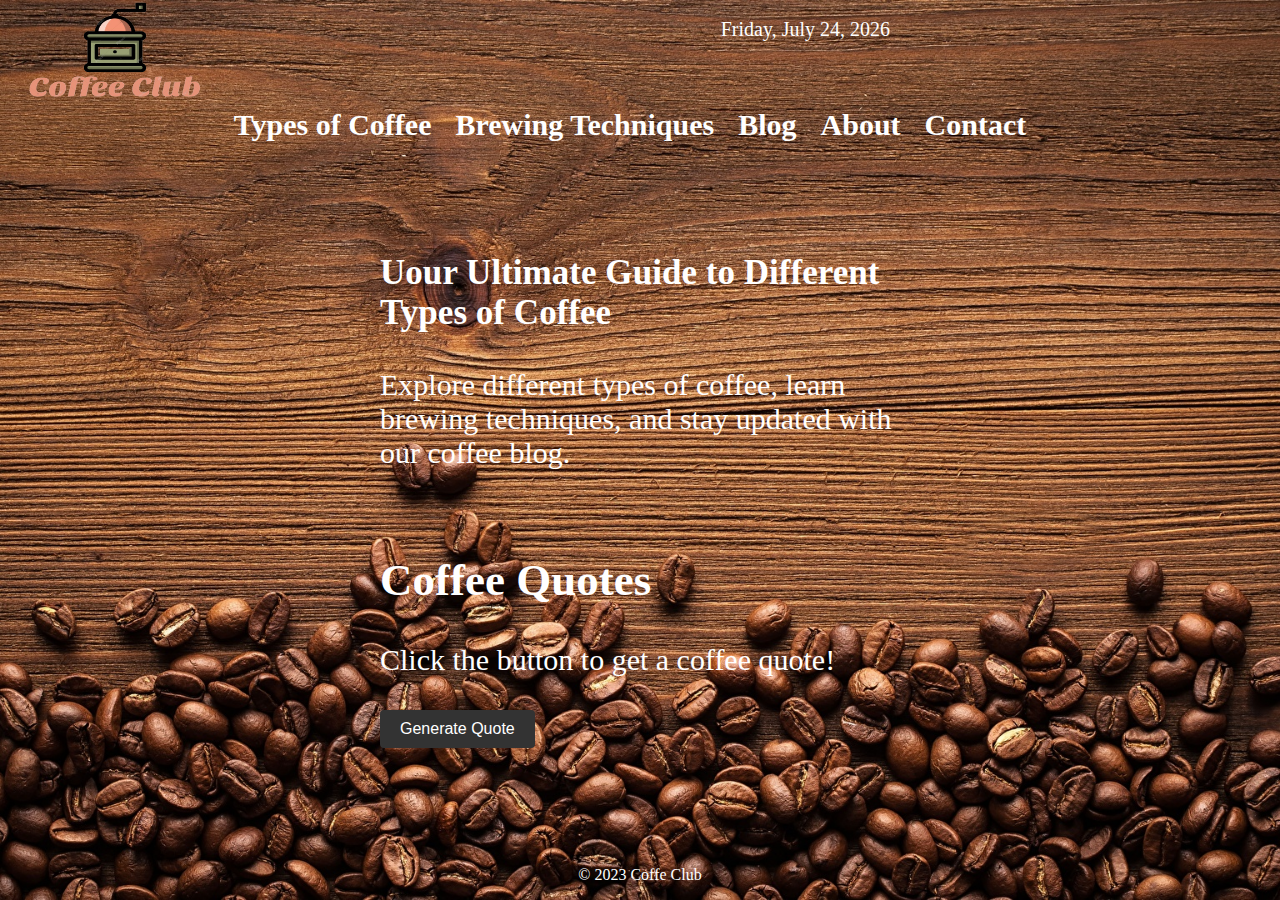
<file: index.html>
<!DOCTYPE html>
<html lang="en">

<head>
    <meta charset="UTF-8">
    <meta name="viewport" content="width=device-width, initial-scale=1.0">
    <title>Coffee Club - Home</title>
    <link rel="stylesheet" href="index.css">
    <script src="date-script.js" defer></script>
    <script src="coffee-quotes.js" defer></script>
</head>

<body class="home">
    <header>
        <div class="logo">
            <img src="Screenshot_2023-12-22_142704-removebg.png" alt="Coffee Logo">
        </div>
    </header>

    <nav>
        <ul>
            <li><a href="types.html">Types of Coffee</a></li>
            <li><a href="brewing.html">Brewing Techniques</a></li>
            <li><a href="blog.html">Blog</a></li>
            <li><a href="about.html">About</a></li>
            <li><a href="contact.html">Contact</a></li>
        </ul>
    </nav>

    <section>
        <h3>Uour Ultimate Guide to Different Types of Coffee</h3>
        <p>Explore different types of coffee, learn brewing techniques, and stay updated with our coffee blog.</p>
    </section>
    <section id="quote-section">
        <h2>Coffee Quotes</h2>
        <p id="quote-display">Click the button to get a coffee quote!</p>
        <button id="generate-quote-btn" onclick="generateQuote()">Generate Quote</button>
    </section>
    <section id="date-section">
        <p id="current-date">Loading...</p>
    </section>
    <footer>
        <p>&copy; 2023 Coffe Club</p>
    </footer>
</body>

</html>
</file>
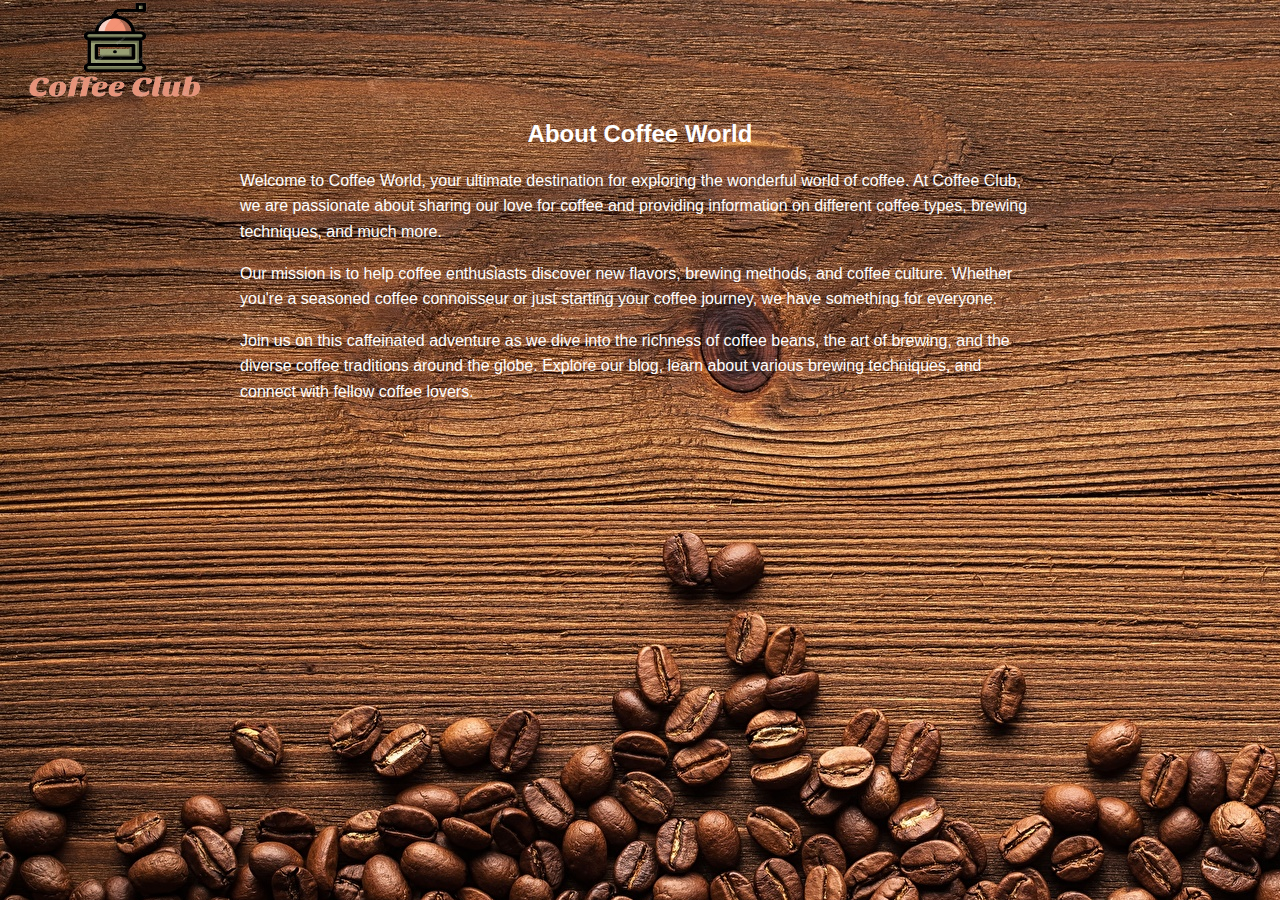
<file: about.html>
<!DOCTYPE html>
<html lang="en">

<head>
    <meta charset="UTF-8">
    <meta name="viewport" content="width=device-width, initial-scale=1.0">
    <title>Coffee Club - About</title>
    <link rel="stylesheet" href="about.css">

</head>
<header>
    <a href="index.html">
    <div class="logo">
        <img src="Screenshot_2023-12-22_142704-removebg.png" alt="Coffee Logo"> 
    </div>
</a>
<body>
    <section>
        <section class="about-content">
            <h2>About Coffee World</h2>
            <p>
                Welcome to Coffee World, your ultimate destination for exploring the wonderful world of coffee.
                At Coffee Club, we are passionate about sharing our love for coffee and providing information on
                different coffee types, brewing techniques, and much more.
            </p>
            <p>
                Our mission is to help coffee enthusiasts discover new flavors, brewing methods, and coffee culture.
                Whether you're a seasoned coffee connoisseur or just starting your coffee journey, we have something
                for everyone.
            </p>
            <p>
                Join us on this caffeinated adventure as we dive into the richness of coffee beans, the art of brewing,
                and the diverse coffee traditions around the globe. Explore our blog, learn about various brewing
                techniques, and connect with fellow coffee lovers.
            </p>
        </section>
    
      </section>
</body>

</html>
</file>
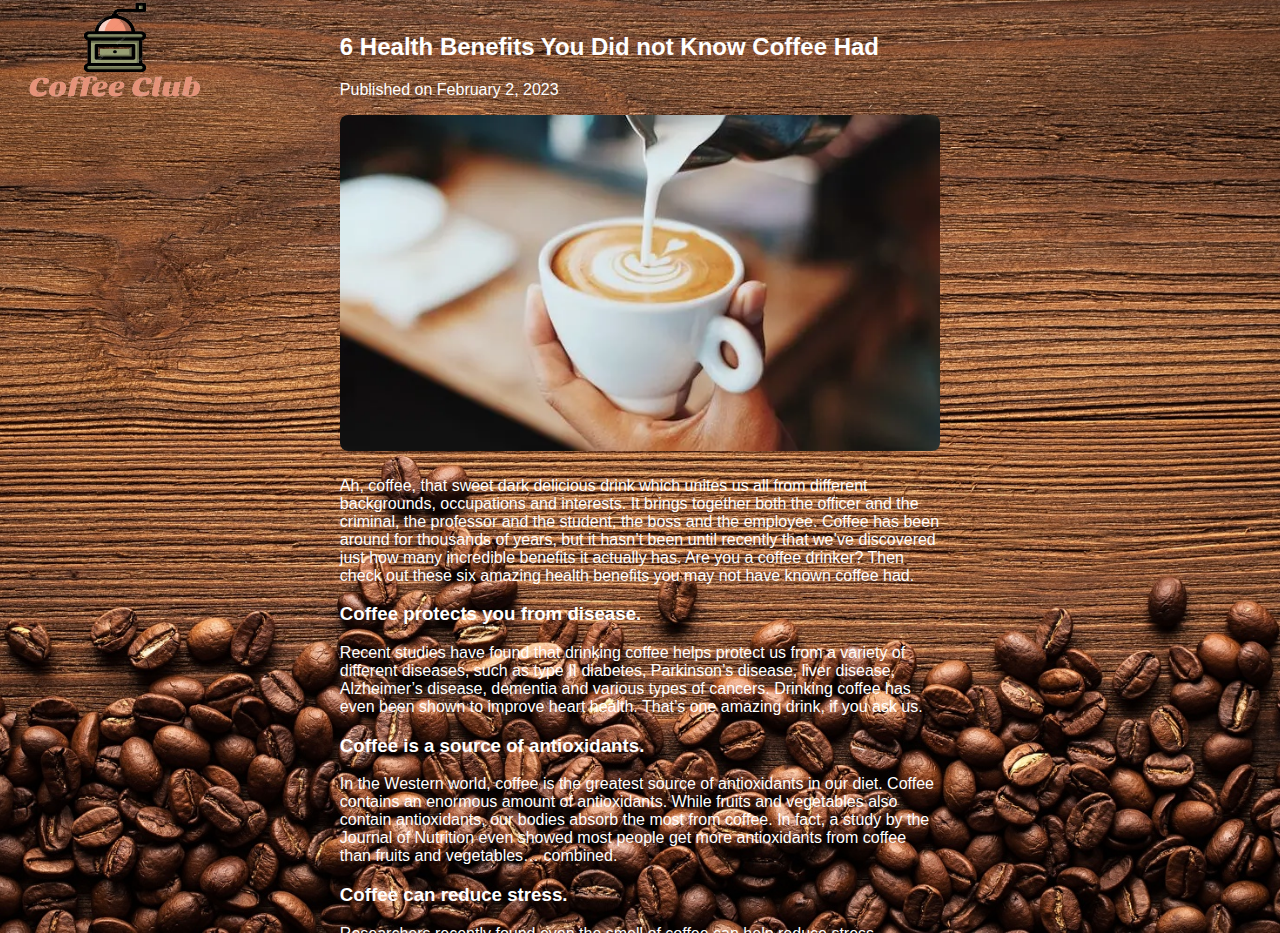
<file: blog.html>
<!DOCTYPE html>
<html lang="en">

<head>
    <meta charset="UTF-8">
    <meta name="viewport" content="width=device-width, initial-scale=1.0">
    <title>Coffee Club - Blog</title>
    <link rel="stylesheet" href="blog.css">
</head>

<body>
    <header>
        <a href="index.html">
        <div class="logo">
            <img src="Screenshot_2023-12-22_142704-removebg.png" alt="Coffee Logo">
        </div>
    </a>
    </header>
    <section class="blog-posts">
        <article>
            <h2>6 Health Benefits You Did not Know Coffee Had</h2>
            <p class="post-meta">Published on February 2, 2023</p>
            <div class="image-cell">
                <div class="image-container">
                    <img align="right" src="article 1.webp" alt="Coffee">
                </div>
            </div>
            <p>
                Ah, coffee, that sweet dark delicious drink which unites us all from different backgrounds, occupations and interests. It brings together both the officer and the criminal, the professor and the student, the boss and the employee. 
                Coffee has been around for thousands of years, but it hasn’t been until recently that we’ve discovered just how many incredible benefits it actually has. Are you a coffee drinker? Then check out these six amazing health benefits you may not have known coffee had.</p>
        <h3>Coffee protects you from disease.</h3>
        <p>Recent studies have found that drinking coffee helps protect us from a variety of different diseases, such as type II diabetes, Parkinson’s disease, liver disease, Alzheimer’s disease, dementia and various types of cancers. Drinking coffee has even been shown to improve heart health. That’s one amazing drink, if you ask us.</p>
        <h3>Coffee is a source of antioxidants.</h3>
        <p>In the Western world, coffee is the greatest source of antioxidants in our diet. Coffee contains an enormous amount of antioxidants. While fruits and vegetables also contain antioxidants, our bodies absorb the most from coffee. In fact, a study by the Journal of Nutrition even showed most people get more antioxidants from coffee than fruits and vegetables… combined.</p>
        <h3>Coffee can reduce stress.</h3>
        <p>Researchers recently found even the smell of coffee can help reduce stress, especially that caused by sleep deprivation. A study involving rats at the Seoul National University found those exposed to the smell of coffee had changes in their brain proteins tied to stress. Which means we weren’t imagining it—coffee really does get us out of bed in the morning!</p>
        <h3>Coffee fights depression.</h3>
        <p>Not only does coffee make us happier; it also fights depression and reduces the risk of suicide. In one study by the National Institute of Health, participants who drank four or more cups of coffee per day were about 10% less likely to become depressed and have suicidal thoughts. And why does coffee make us so happy? We can thank the antioxidants for that! </p> 
        <h3>Coffee increases physical ability.</h3>   
        <p>Coffee has even been shown to improve athletic performance. Caffeine increases the number of fatty acids in the bloodstream, which in turn are absorbed by muscles and burned for fuel. This saves the body’s reserves of carbohydrates for later on, making coffee an excellent source of energy for endurance athletes. </p>
        <h3>Coffee helps you live longer.</h3> 
        <p>Wait, what? Coffee can actually make you live longer? Yep! Of course, with the number of diseases it prevents it definitely helps. However, one study from the National Institute of Health even found that drinking coffee lowered the risk of death in men by 20% and in women by 26% over a period of 18-24 years. Eternal life here we come!
         There’s no doubt about it, coffee has some great benefits, so test them out and stop in to your local café or restaurant for a delicious cup of joe. And remember: stay healthy, drink coffee.</p>   
    </article>
    </section>
</html>
</file>
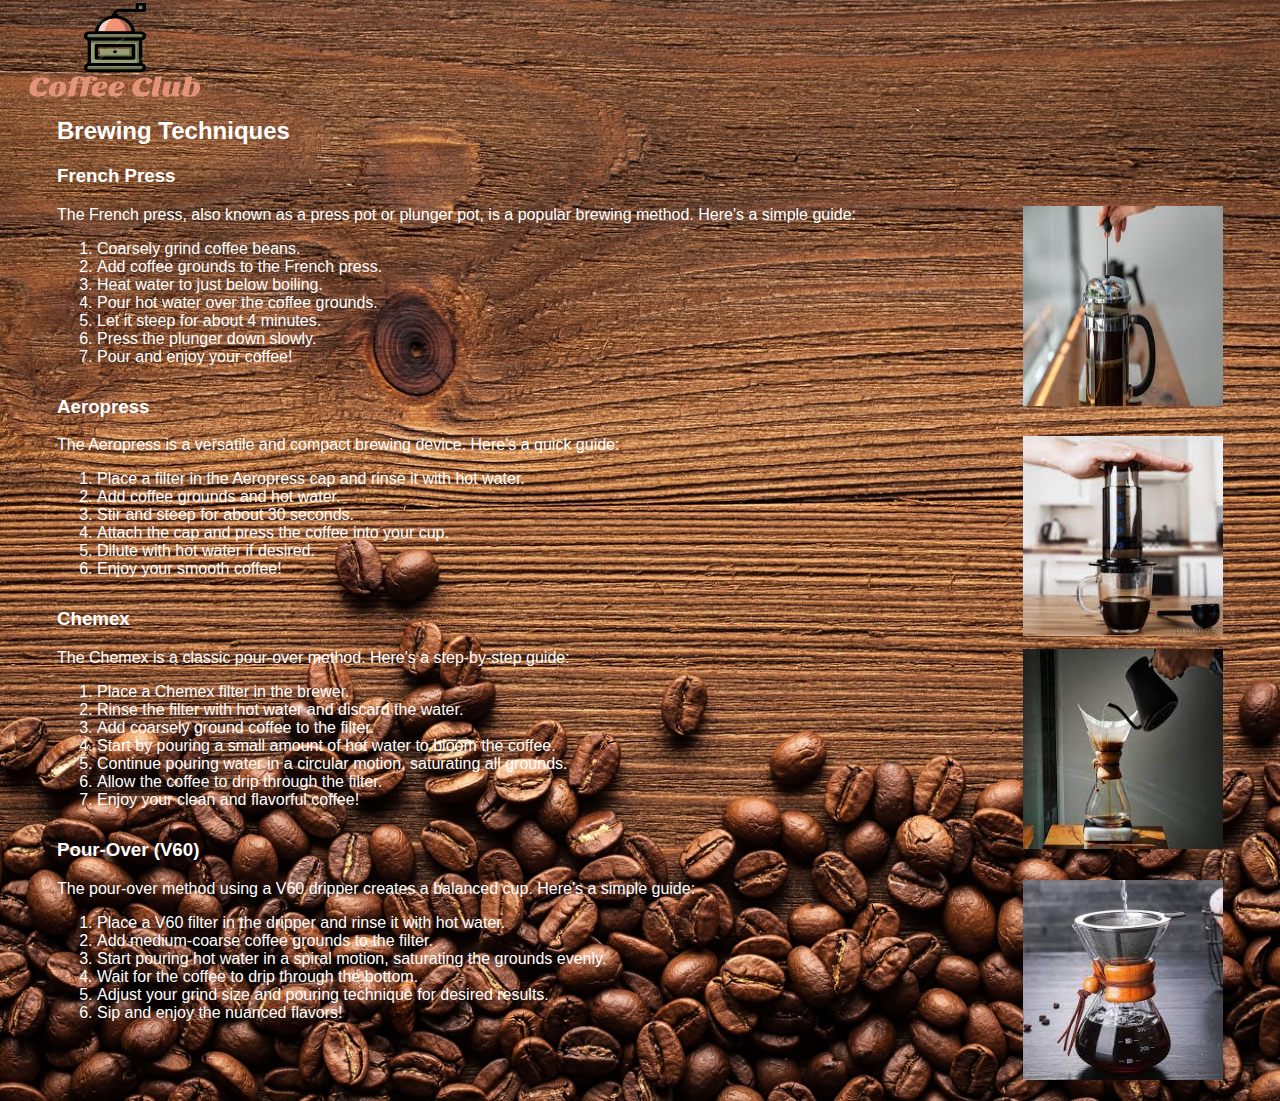
<file: brewing.html>
<!DOCTYPE html>
<html lang="en">
<head>
    <meta charset="UTF-8">
    <meta name="viewport" content="width=device-width, initial-scale=1.0">
    <title>Coffee Club - Brewing Techniques</title>
    <link rel="stylesheet" href="brewing.css">
</head>

<body>
    <header>
        <a href="index.html">
            <div class="logo">
                <img src="Screenshot_2023-12-22_142704-removebg.png" alt="Coffee Logo">
            </div>
        </a>
    </header>
    <section>
        <h2>Brewing Techniques</h2>
        <article >
            <h3>French Press</h3>
            <div class="image-cell">
                <div class="image-container">
                    <img align="right" src="frenchpress.jpeg" width="200" height="200">
                </div>
            </div>
            <p>
                The French press, also known as a press pot or plunger pot, is a popular brewing method.
                Here's a simple guide:
            </p>
            <ol>
                <li>Coarsely grind coffee beans.</li>
                <li>Add coffee grounds to the French press.</li>
                <li>Heat water to just below boiling.</li>
                <li>Pour hot water over the coffee grounds.</li>
                <li>Let it steep for about 4 minutes.</li>
                <li>Press the plunger down slowly.</li>
                <li>Pour and enjoy your coffee!</li>
            </ol>
        </article>
        <article >
            <h3>Aeropress</h3>
            <div class="image-cell">
                <div class="image-container">
                    <img align="right" src="aeropress.jpeg" alt="Aeropress" width="200" height="200">

                </div>
            </div>
            <p>
                The Aeropress is a versatile and compact brewing device. Here's a quick guide:
            </p>
            <ol>
                <li>Place a filter in the Aeropress cap and rinse it with hot water.</li>
                <li>Add coffee grounds and hot water.</li>
                <li>Stir and steep for about 30 seconds.</li>
                <li>Attach the cap and press the coffee into your cup.</li>
                <li>Dilute with hot water if desired.</li>
                <li>Enjoy your smooth coffee!</li>
            </ol>
        </article>
        <article >
            <h3>Chemex</h3>
            <div class="image-cell">
                <div class="image-container">
                    <img align="right" style=" top:50px;" src="chemex.jpeg" width="200" height="200" alt="chemex">
                </div>
            </div>
            <p>
                The Chemex is a classic pour-over method. Here's a step-by-step guide:
            </p>
            <ol>
                <li>Place a Chemex filter in the brewer.</li>
                <li>Rinse the filter with hot water and discard the water.</li>
                <li>Add coarsely ground coffee to the filter.</li>
                <li>Start by pouring a small amount of hot water to bloom the coffee.</li>
                <li>Continue pouring water in a circular motion, saturating all grounds.</li>
                <li>Allow the coffee to drip through the filter.</li>
                <li>Enjoy your clean and flavorful coffee!</li>
            </ol>
        </article>
        <article >
            <h3>Pour-Over (V60)</h3>
            <div class="image-cell">
                <div class="image-container">
                    <img align="right" src="v60.jpeg" alt="Pour-Over (V60)" width="200" height="200">
                </div>
            </div>
            <p>
                The pour-over method using a V60 dripper creates a balanced cup. Here's a simple guide:
            </p>
            <ol>
                <li>Place a V60 filter in the dripper and rinse it with hot water.</li>
                <li>Add medium-coarse coffee grounds to the filter.</li>
                <li>Start pouring hot water in a spiral motion, saturating the grounds evenly.</li>
                <li>Wait for the coffee to drip through the bottom.</li>
                <li>Adjust your grind size and pouring technique for desired results.</li>
                <li>Sip and enjoy the nuanced flavors!</li>
            </ol>
        </article>
    </section>
</body>
</html>
</file>
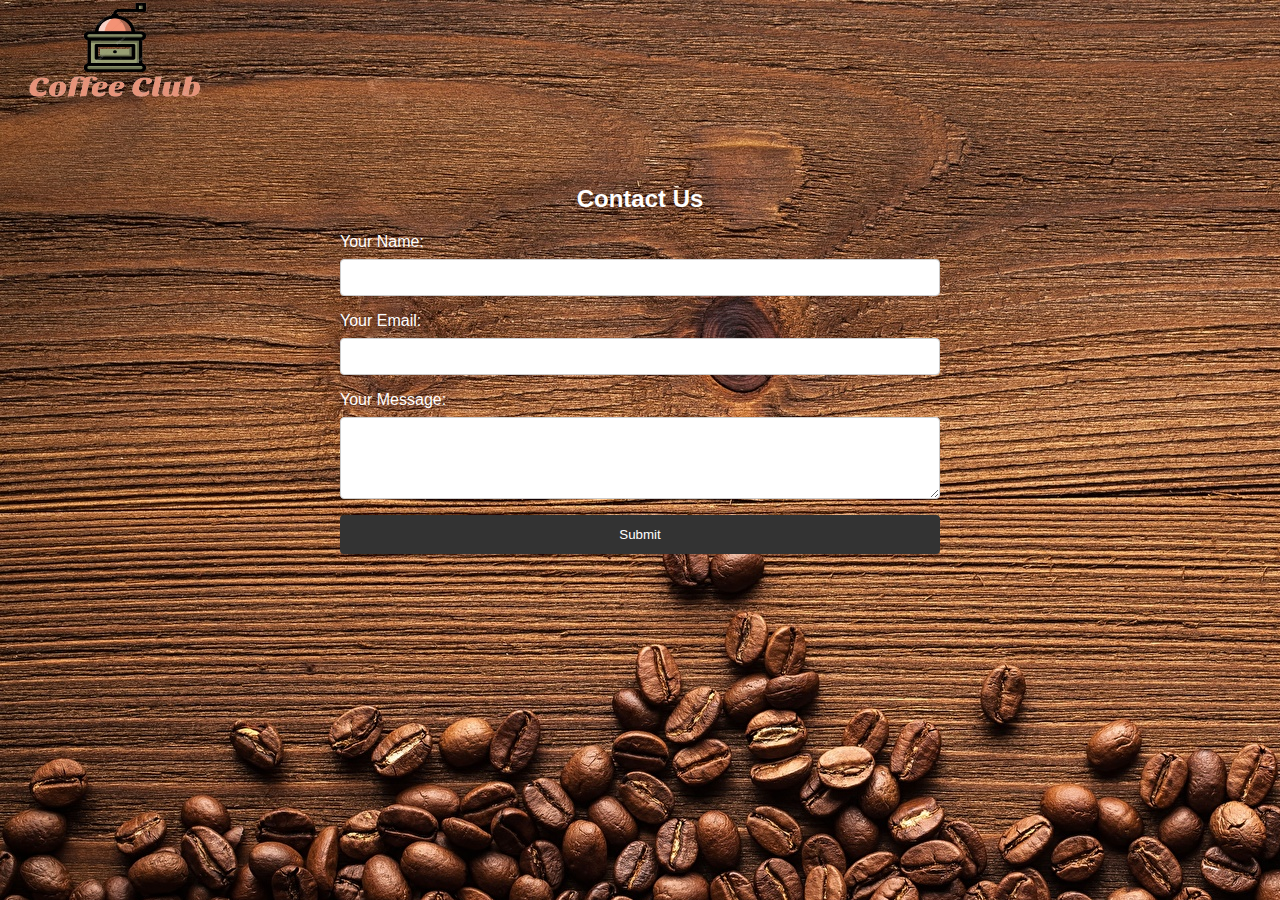
<file: contact.html>
<!DOCTYPE html>
<html lang="en">

<head>
    <meta charset="UTF-8">
    <meta name="viewport" content="width=device-width, initial-scale=1.0">
    <title>Coffee Club - Contact</title>
    <link rel="stylesheet" href="contact.css">

</head>

<body>
    <header>
        <a href="index.html">
        <div class="logo">
            <img src="Screenshot_2023-12-22_142704-removebg.png" alt="Coffee Logo"> 
        </div>
    </a>
    </header>
     <section class="contact-form">
        <h2>Contact Us</h2>
        <form  method="post">
            <label for="name">Your Name:</label>
            <input type="text" id="name" name="name" required>

            <label for="email">Your Email:</label>
            <input type="email" id="email" name="email" required>

            <label for="message">Your Message:</label>
            <textarea id="message" name="message" rows="4" required></textarea>

            <button type="submit">Submit</button>
        </form>
    </section>
</body>

</html>
</file>
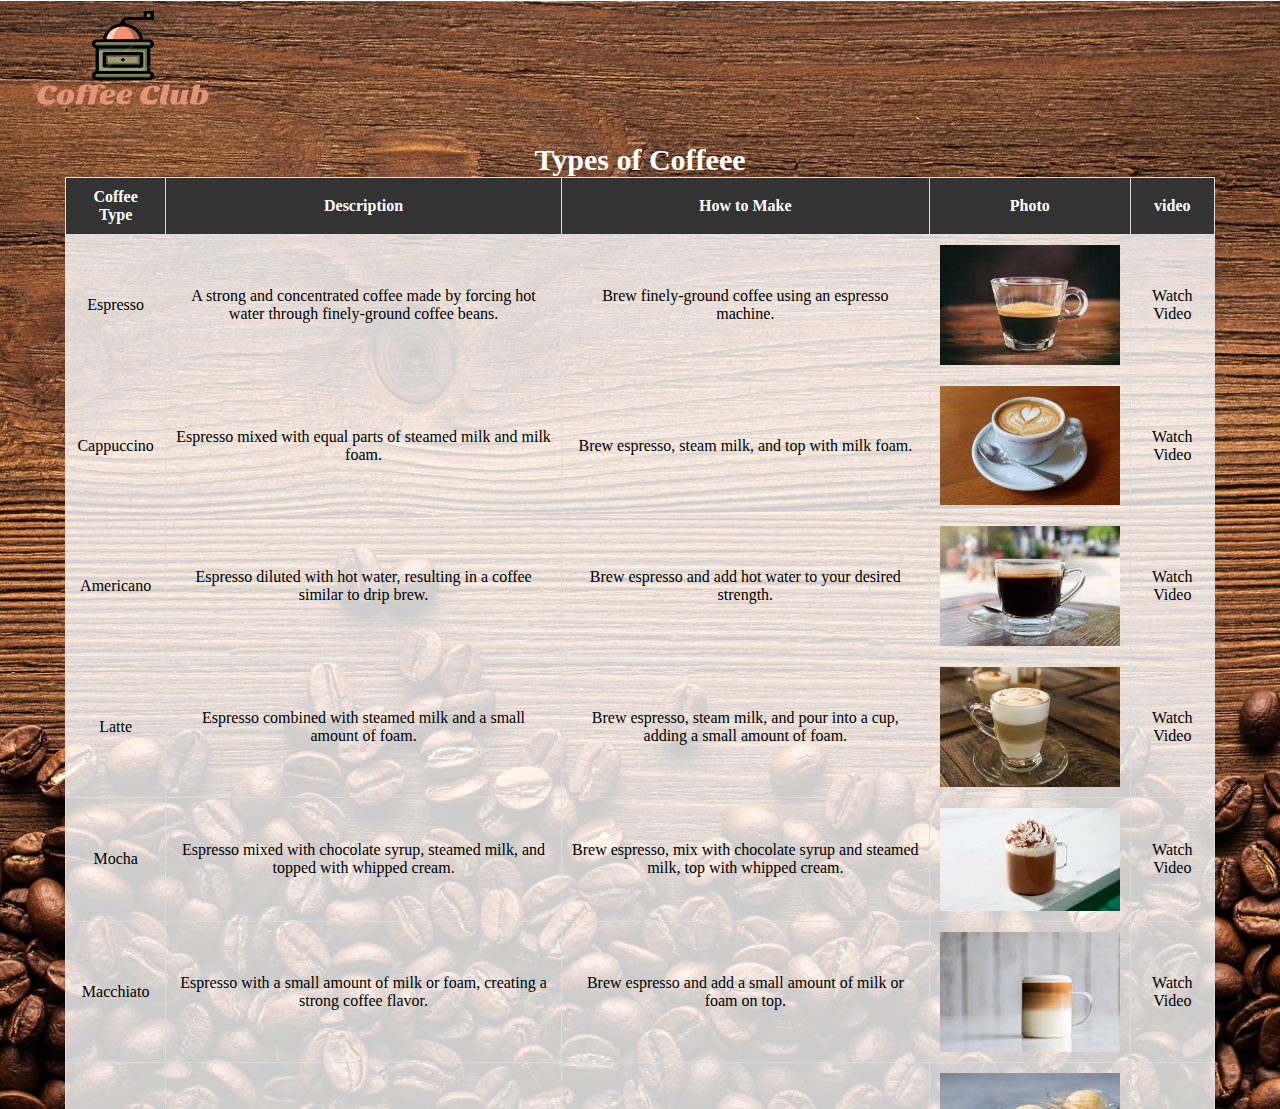
<file: types.html>
<!DOCTYPE html>
<html lang="en">

<head>
    <meta charset="UTF-8">
    <meta name="viewport" content="width=device-width, initial-scale=1.0">
    <title>Coffee Club - Types of Coffee</title>
    <link rel="stylesheet" href="types.css">
</head>
<body>
    <header>
        <a href="index.html">
        <div class="logo">
            <img src="Screenshot_2023-12-22_142704-removebg.png" alt="Coffee Logo"> 
        </div>
    </a>
    </header>
    <section id="coffee-types">
        <table>
            <caption>Types of Coffeee</caption>'
            <tr>
                <th>Coffee Type</th>
                <th>Description</th>
                <th>How to Make</th>
                <th>Photo</th>
                <th>video</th>
            </tr>
            <tr>
                <td>Espresso</td>
                <td>A strong and concentrated coffee made by forcing hot water through finely-ground coffee beans.</td>
                <td>Brew finely-ground coffee using an espresso machine.</td>
                <td class="image-cell">
                    <div class="image-container">
                        <img src="essperesso.jpeg" alt="essperesso">
                    </div>
                </td>                
                <td><a href="https://www.youtube.com/shorts/Gst_NYxAg9s" target="_blank">Watch Video</a></td>
            </tr>
            <tr>
                <td>Cappuccino</td>
                <td>Espresso mixed with equal parts of steamed milk and milk foam.</td>
                <td>Brew espresso, steam milk, and top with milk foam.</td>
                <td class="image-cell">
                    <div class="image-container">
                        <img src="cappuccino.jpeg" alt="cappuccino">
                    </div>
                </td>
                <td><a href="https://www.youtube.com/shorts/TbLqBvWQ5Nk" target="_blank">Watch Video</a></td>
            </tr>
            <tr>
                <td>Americano</td>
                <td>Espresso diluted with hot water, resulting in a coffee similar to drip brew.</td>
                <td>Brew espresso and add hot water to your desired strength.</td>
                <td class="image-cell">
                    <div class="image-container">
                        <img src="amirecano.jpeg" alt="amirecano">
                    </div>
                </td>                
                <td><a href="https://www.youtube.com/shorts/BvmayYDnWVg" target="_blank">Watch Video</a></td>
            </tr>
            <tr>
                <td>Latte</td>
                <td>Espresso combined with steamed milk and a small amount of foam.</td>
                <td>Brew espresso, steam milk, and pour into a cup, adding a small amount of foam.</td>
                <td class="image-cell">
                    <div class="image-container">
                        <img src="latteee.jpeg" alt="latte">
                    </div>
                </td>                    
                 <td><a href="https://www.youtube.com/shorts/JmLOaDZJfpg" target="_blank">Watch Video</a></td>
            </tr>
            <tr>
                <td>Mocha</td>
                <td>Espresso mixed with chocolate syrup, steamed milk, and topped with whipped cream.</td>
                <td>Brew espresso, mix with chocolate syrup and steamed milk, top with whipped cream.</td>
                <td class="image-cell">
                    <div class="image-container">
                        <img src="mochaaa.jpeg" alt="mocha">
                    </div>
                </td>     
                <td><a href="https://www.youtube.com/shorts/CagWOmrkKoc" target="_blank">Watch Video</a></td>
            </tr>
            <tr>
                <td>Macchiato</td>
                <td>Espresso with a small amount of milk or foam, creating a strong coffee flavor.</td>
                <td>Brew espresso and add a small amount of milk or foam on top.</td>
                <td class="image-cell">
                    <div class="image-container">
                        <img src="macchiato.jpeg" alt="macchiato">
                    </div>
                </td>     
                <td><a href="https://www.youtube.com/shorts/Evs6Sk-688w" target="_blank">Watch Video</a></td>
            </tr>
            <tr>
                <td>Affogato</td>
                <td>Vanilla ice cream or gelato "drowned" in a shot of hot espresso.</td>
                <td>Place a scoop of vanilla ice cream or gelato in a cup and pour a shot of hot espresso over it.</td>
                <td class="image-cell">
                    <div class="image-container">
                        <img src="affogato.jpeg" alt="affogato">
                    </div>
                </td>
                <td><a href="https://www.youtube.com/shorts/6iItHPzlf14" target="_blank">Watch Video</a></td>
            </tr>
        </table>
    </section>
</body>
</html>
</file>
<file: index.css>
body.home {
    background-image: url('Coffee_Grain_545482_1920x1080.jpg'); /* Replace 'coffee-background.jpg' with the path to your coffee-related background image */
    background-size: cover;
    background-position: center;
    background-repeat: no-repeat;
    height: 100vh; /* Set the height to fill the entire viewport */
    margin: 0;
}
header {
    position: relative;
    text-align: center;
    color: white;
    padding: 20px;
}

.logo {
    position: absolute;
    top: 100px;
    left: 10px;
}

.logo img {
    width: 222px;
    height: 119px;
    position: absolute;
    left: 0;
    right: 0;
    bottom: 0;
    margin: auto;
}
nav {
    padding: 68px 20px;
    background: none;
}

nav ul {
    list-style-type: none;
    margin: 0;
    padding: 0;
    text-align: center;
    border-bottom: none;
}
nav li {
    display: inline;
    margin-right: 20px;
}
nav a{
    text-decoration: none;
    color:white;
    font-size: 30px;
    font-weight: bold;
    border: 10px;
}

section {
    padding: 8px 380px;
    color: white;
    font-size: 30px;
}

footer {
    background-color: rgba(0, 0, 0, 0.7);
    color: white;
    text-align: center;
    position: absolute;
    bottom: 0;
    width: 100%;
    background: none;
}
#generate-quote-btn {
    background-color: #333;
    color: white;
    padding: 10px 20px;
    font-size: 16px;
    border: none;
    border-radius: 4px;
    cursor: pointer;
}

#generate-quote-btn:hover {
    background-color: #555;
}

#date-section {
    position: absolute;
    top: 10px;
    right: 10px;
    text-align: right;
    color: white; /* Adjust the color as needed */
}

#current-date {
    font-size: 20px;
    margin: 0;
}
</file>
<file: about.css>
/* about-styles.css */

body {
    font-family: 'Arial', sans-serif;
    margin: 0;
    padding: 0;
    background-image: url(Coffee_Grain_545482_1920x1080\ -\ Copy.jpg);
}
.logo {
    position: absolute;
    top: 100px;
    left: 10px;
}
.logo a {
    display: inline-block;
    text-decoration: none;
    color: inherit;
}

.logo img {
    width: 222px;
    height: 119px;
    position: absolute;
    left: 0;
    right: 0;
    bottom: 0;
    margin: auto;
}
.about-content {
    max-width: 800px;
    margin: 80px auto;
    padding: 20px;
    border-radius: 8px;
    box-shadow: 0 0 10px rgba(0, 0, 0, 0.1);
    color: white;
}

.about-content h2 {
    text-align: center;
}

.about-content p {
    margin-bottom: 16px;
    line-height: 1.6;
}
</file>
<file: blog.css>
body {
    font-family: 'Arial', sans-serif;
    margin: 0;
    padding: 0;
}
.logo {
    position: absolute;
    top: 100px;
    left: 10px;
}
.logo a {
    display: inline-block;
    text-decoration: none;
    color: inherit;
}

.logo img {
    width: 222px;
    height: 119px;
    position: absolute;
    left: 0;
    right: 0;
    bottom: 0;
    margin: auto;
}
header {
    background-color: #333;
    color: white;
    text-align: center;
    padding: 20px;
}
.blog-posts {
    display: flex;
    flex-wrap: wrap;
    justify-content: space-around;
    padding: 20px;
}

article {
    width: 45%;
    margin-bottom: 30px;
    color: white;
}

article img {
    width: 100%;
    border-radius: 8px;
    margin-bottom: 10px;
}

section {
    background-image: url(Coffee_Grain_545482_1920x1080\ -\ Copy.jpg);
    background-size: cover;
    background-position: center;
    background-repeat: no-repeat;
    height: 100vh;
    margin: -47px;
    padding: 104px;
    overflow-x: hidden;
}
.image-cell {
    overflow: hidden;
    transition: transform 0.3s ease-out; 
}

.image-container {
    border-radius: 8px;
}

.image-container img {
    width: 100%;
    height: auto;
    display: block;
}


.image-cell:hover {
    transform: scale(1.1);
}
</file>
<file: brewing.css>
/* brew-styles.css */

body {
    font-family: 'Arial', sans-serif;
    margin: 0;
    padding: 0;
    color: white;
}

.logo {
    position: absolute;
    top: 100px;
    left: 10px;
}
.logo a {
    display: inline-block;
    text-decoration: none;
    color: inherit; 
}

.logo img {
    width: 222px;
    height: 119px;
    position: absolute;
    left: 0;
    right: 0;
    bottom: 0;
    margin: auto;
}
header {
    background-color: #333;
    color: white;
    text-align: center;
    padding: 20px;
}

nav {
    margin-top: 10px;
}

nav ul {
    list-style-type: none;
    margin: 0;
    padding: 0;
    text-align: center;
}

nav li {
    display: inline;
    margin-right: 20px;
}


section {
    background-image: url(Coffee_Grain_545482_1920x1080\ -\ Copy.jpg);
    background-size: cover;
    background-position: center;
    background-repeat: no-repeat;
    height: 100vh;
    margin: -47px;
    padding: 104px;
    overflow-x: hidden;
}

article {
    margin-bottom: 30px;
}

@keyframes fade {
    from {
        opacity: 0;
        transform: translateY(20px);
    }
    to {
        opacity: 1;
        transform: translateY(0);
    }
}

.fade-in {
    animation: fade 1s ease-out;
}

/* Apply the fade-in animation to images on hover */
.image-cell img:hover {
    animation: fade 1s ease-out;
}

/* Optionally, adjust the margin-bottom to create spacing between articles */
article {
    margin-bottom: 30px;
}
</file>
<file: contact.css>
/* contact-styles.css */

body {
    font-family: 'Arial', sans-serif;
    margin: 0;
    padding: 0;
    background-image: url(Coffee_Grain_545482_1920x1080\ -\ Copy.jpg);

}
.logo {
    position: absolute;
    top: 100px;
    left: 10px;
}
.logo a {
    display: inline-block;
    text-decoration: none;
    color: inherit; 
}

.logo img {
    width: 222px;
    height: 119px;
    position: absolute;
    left: 0;
    right: 0;
    bottom: 0;
    margin: auto;
}

.contact-form {
    max-width: 600px;
    margin: 145px auto;
    padding: 20px;
    border-radius: 8px;
    box-shadow: 0 0 10px rgba(0, 0, 0, 0.1);
    color: white;
}

.contact-form h2 {
    text-align: center;
}

form {
    display: flex;
    flex-direction: column;
}

label {
    margin-bottom: 8px;
}

input,
textarea {
    padding: 10px;
    margin-bottom: 16px;
    border: 1px solid #ccc;
    border-radius: 4px;
}

button {
    background-color: #333;
    color: white;
    padding: 12px;
    border: none;
    border-radius: 4px;
    cursor: pointer;
}

button:hover {
    background-color: #555;
}
</file>
<file: types.css>
/* table-styles.css */
body.types {
    background-image: url('Coffee_Grain_545482_1920x1080\ -\ Copy.jpg'); /* Replace 'coffee-background.jpg' with the path to your coffee-related background image */
    background-size: cover;
    background-position: center;
    background-repeat: no-repeat;
    height: 100vh; /* Set the height to fill the entire viewport */
    overflow-x: hidden
}
header {
    position: relative;
    text-align: center;
    color: white;
    padding: 20px;
}
.logo {
    position: absolute;
    top: 100px;
    left: 10px;
}
.logo a {
    display: inline-block;
    text-decoration: none;
    color: inherit; /* Inherit text color from parent */
}

.logo img {
    width: 222px;
    height: 119px;
    position: absolute;
    left: 0;
    right: 0;
    bottom: 0;
    margin: auto;
}

section {
    background-image: url(Coffee_Grain_545482_1920x1080\ -\ Copy.jpg);
    background-size: cover;
    background-position: center;
    background-repeat: no-repeat;
    height: 100vh;
    margin: -47px;
    padding: 104px;
    overflow-x: hidden;
}
caption{
    color: white;
    font-size: 30px;
    font-weight: bold;
}
table {
    width: 100%;
    border-collapse: collapse;
    margin-top: 20px;
    background-color: rgba(255, 255, 255, 0.8); 
}
th, td {
    border: 1px solid #ddd;
    padding: 10px;
    text-align: center;
    text-decoration: none
}

th {
    background-color: #333;
    color: white;
}
td a {
    text-decoration: none; /* Remove underline */
    color: black; /* Change link color if needed */
}

/* Image zoom animation */
.image-cell {
    overflow: hidden;
    transition: transform 0.3s ease-out; /* Apply a smooth transition to the transform property */
}

.image-container {
    border-radius: 8px;
}

.image-container img {
    width: 100%;
    height: auto;
    display: block;
}

/* Hover animation: Zoom in on image cell */
.image-cell:hover {
    transform: scale(1.1); /* Zoom in by 10% on hover */
}
</file>
